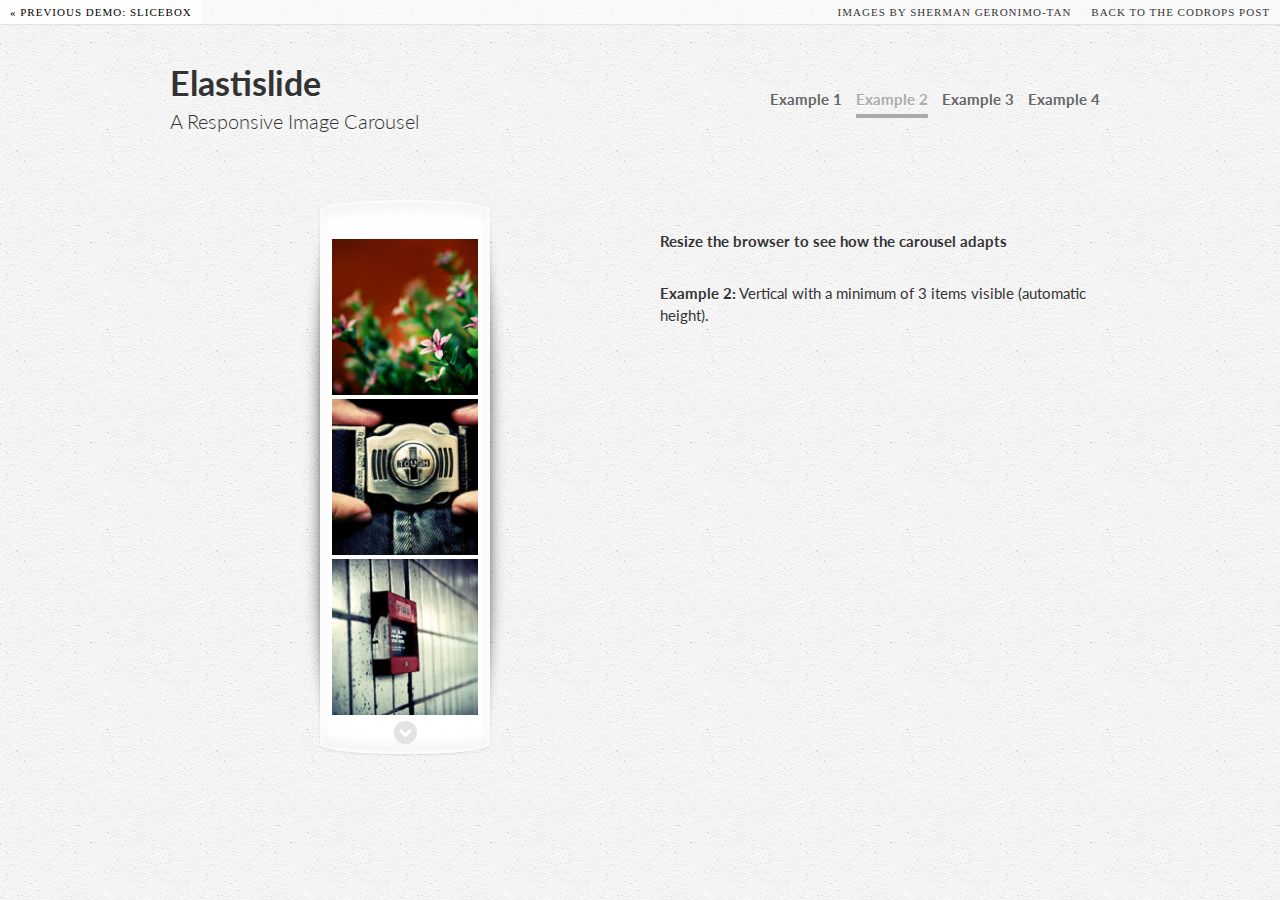
<file: lib/elastslide/index2.html>
<!DOCTYPE html>
	<!--[if lt IE 7]><html class="no-js lt-ie9 lt-ie8 lt-ie7"><![endif]-->
	<!--[if IE 7]><html class="no-js lt-ie9 lt-ie8"><![endif]-->
	<!--[if IE 8]><html class="no-js lt-ie9"><![endif]-->
	<!--[if gt IE 8]><!--><html class="no-js"><!--<![endif]-->
    <head>
        <title>Elastislide - A Responsive Image Carousel</title>
		<meta charset="UTF-8" />
		<meta http-equiv="X-UA-Compatible" content="IE=edge,chrome=1"> 
		<meta name="viewport" content="width=device-width, initial-scale=1.0, maximum-scale=1.0, user-scalable=no"> 
        <meta name="keywords" content="carousel, jquery, responsive, fluid, elastic, resize, thumbnail, slider" />
		<meta name="author" content="Codrops" />
		<link rel="shortcut icon" href="../favicon.ico"> 
        <link rel="stylesheet" type="text/css" href="css/demo.css" />
		<link rel="stylesheet" type="text/css" href="css/elastislide.css" />
		<link rel="stylesheet" type="text/css" href="css/custom.css" />
		<script src="js/modernizr.custom.17475.js"></script>
    </head>
    <body>
		<div class="container demo-2">
			<!-- Codrops top bar -->
            <div class="codrops-top clearfix">
               <a href="http://tympanus.net/Development/Slicebox/"><strong>&laquo; Previous Demo: </strong>Slicebox</a>
                <span class="right">
                	<a href="http://www.flickr.com/people/smanography/" target="_blank">Images by Sherman Geronimo-Tan</a>
					<a href="http://tympanus.net/codrops/?p=5677"><strong>back to the Codrops post</strong></a>
                </span>
            </div><!--/ Codrops top bar -->

            <div class="main clearfix">
				<header class="clearfix">	
					<h1>Elastislide <span>A Responsive Image Carousel</span></h1>
					<nav class="codrops-demos">
						<a href="index.html">Example 1</a>
						<a class="current-demo" href="index2.html">Example 2</a>
						<a href="index3.html">Example 3</a>
						<a href="index4.html">Example 4</a>
					</nav>
				</header>
				<div class="column">
					<!-- Elastislide Carousel -->
					<ul id="carousel" class="elastislide-list">
						<li><a href="#"><img src="images/small/4.jpg" alt="image04" /></a></li>
						<li><a href="#"><img src="images/small/5.jpg" alt="image05" /></a></li>
						<li><a href="#"><img src="images/small/6.jpg" alt="image06" /></a></li>
						<li><a href="#"><img src="images/small/7.jpg" alt="image07" /></a></li>
						<li><a href="#"><img src="images/small/11.jpg" alt="image11" /></a></li>
						<li><a href="#"><img src="images/small/12.jpg" alt="image12" /></a></li>
						<li><a href="#"><img src="images/small/13.jpg" alt="image13" /></a></li>
						<li><a href="#"><img src="images/small/14.jpg" alt="image14" /></a></li>
						<li><a href="#"><img src="images/small/15.jpg" alt="image15" /></a></li>
						<li><a href="#"><img src="images/small/16.jpg" alt="image16" /></a></li>
						<li><a href="#"><img src="images/small/17.jpg" alt="image17" /></a></li>
						<li><a href="#"><img src="images/small/18.jpg" alt="image18" /></a></li>
						<li><a href="#"><img src="images/small/19.jpg" alt="image19" /></a></li>
						<li><a href="#"><img src="images/small/20.jpg" alt="image20" /></a></li>
						<li><a href="#"><img src="images/small/1.jpg" alt="image01" /></a></li>
						<li><a href="#"><img src="images/small/2.jpg" alt="image02" /></a></li>
						<li><a href="#"><img src="images/small/3.jpg" alt="image03" /></a></li>
						<li><a href="#"><img src="images/small/8.jpg" alt="image08" /></a></li>
						<li><a href="#"><img src="images/small/9.jpg" alt="image09" /></a></li>
						<li><a href="#"><img src="images/small/10.jpg" alt="image10" /></a></li>
					</ul>
					<!-- End Elastislide Carousel -->
				</div>

				<div class="column">
					<p><strong>Resize the browser to see how the carousel adapts</strong></p>
					<p class="info"><strong>Example 2:</strong> Vertical with a minimum of 3 items visible (automatic height).</p>
				</div>

			</div>
		</div>
		<script type="text/javascript" src="http://ajax.googleapis.com/ajax/libs/jquery/1.8.2/jquery.min.js"></script>
		<script type="text/javascript" src="js/jquerypp.custom.js"></script>
		<script type="text/javascript" src="js/jquery.elastislide.js"></script>
		<script type="text/javascript">
			
			$( '#carousel' ).elastislide( {
				orientation : 'vertical'
			} );
			
		</script>
    </body>
</html>
</file>
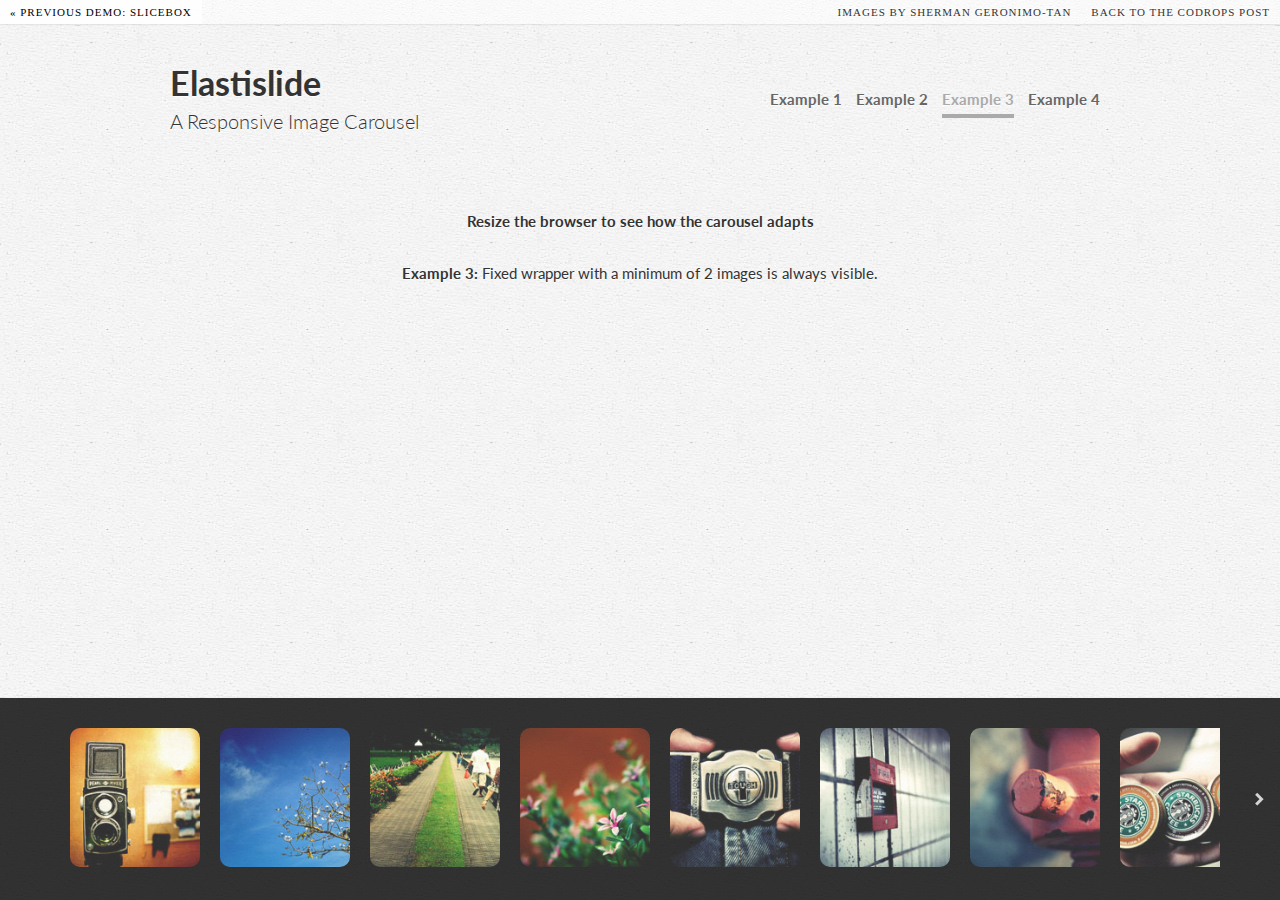
<file: lib/elastslide/index3.html>
<!DOCTYPE html>
	<!--[if lt IE 7]><html class="no-js lt-ie9 lt-ie8 lt-ie7"><![endif]-->
	<!--[if IE 7]><html class="no-js lt-ie9 lt-ie8"><![endif]-->
	<!--[if IE 8]><html class="no-js lt-ie9"><![endif]-->
	<!--[if gt IE 8]><!--><html class="no-js"><!--<![endif]-->
    <head>
        <title>Elastislide - A Responsive Image Carousel</title>
		<meta charset="UTF-8" />
		<meta http-equiv="X-UA-Compatible" content="IE=edge,chrome=1"> 
		<meta name="viewport" content="width=device-width, initial-scale=1.0, maximum-scale=1.0, user-scalable=no"> 
        <meta name="keywords" content="carousel, jquery, responsive, fluid, elastic, resize, thumbnail, slider" />
		<meta name="author" content="Codrops" />
		<link rel="shortcut icon" href="../favicon.ico"> 
        <link rel="stylesheet" type="text/css" href="css/demo.css" />
		<link rel="stylesheet" type="text/css" href="css/elastislide.css" />
		<link rel="stylesheet" type="text/css" href="css/custom.css" />
		<script src="js/modernizr.custom.17475.js"></script>
    </head>
    <body>
		<div class="container demo-3">
			<!-- Codrops top bar -->
            <div class="codrops-top clearfix">
               <a href="http://tympanus.net/Development/Slicebox/"><strong>&laquo; Previous Demo: </strong>Slicebox</a>
                <span class="right">
                	<a href="http://www.flickr.com/people/smanography/" target="_blank">Images by Sherman Geronimo-Tan</a>
					<a href="http://tympanus.net/codrops/?p=5677"><strong>back to the Codrops post</strong></a>
                </span>
            </div><!--/ Codrops top bar -->

            <div class="main">
				<header class="clearfix">	
					<h1>Elastislide <span>A Responsive Image Carousel</span></h1>
					<nav class="codrops-demos">
						<a href="index.html">Example 1</a>
						<a href="index2.html">Example 2</a>
						<a class="current-demo" href="index3.html">Example 3</a>
						<a href="index4.html">Example 4</a>
					</nav>
				</header>


				<div class="fixed-bar">
					<!-- Elastislide Carousel -->
					<ul id="carousel" class="elastislide-list">
						<li><a href="#"><img src="images/small/1.jpg" alt="image01" /></a></li>
						<li><a href="#"><img src="images/small/2.jpg" alt="image02" /></a></li>
						<li><a href="#"><img src="images/small/3.jpg" alt="image03" /></a></li>
						<li><a href="#"><img src="images/small/4.jpg" alt="image04" /></a></li>
						<li><a href="#"><img src="images/small/5.jpg" alt="image05" /></a></li>
						<li><a href="#"><img src="images/small/6.jpg" alt="image06" /></a></li>
						<li><a href="#"><img src="images/small/7.jpg" alt="image07" /></a></li>
						<li><a href="#"><img src="images/small/8.jpg" alt="image08" /></a></li>
						<li><a href="#"><img src="images/small/9.jpg" alt="image09" /></a></li>
						<li><a href="#"><img src="images/small/10.jpg" alt="image10" /></a></li>
						<li><a href="#"><img src="images/small/11.jpg" alt="image11" /></a></li>
						<li><a href="#"><img src="images/small/12.jpg" alt="image12" /></a></li>
						<li><a href="#"><img src="images/small/13.jpg" alt="image13" /></a></li>
						<li><a href="#"><img src="images/small/14.jpg" alt="image14" /></a></li>
						<li><a href="#"><img src="images/small/15.jpg" alt="image15" /></a></li>
						<li><a href="#"><img src="images/small/16.jpg" alt="image16" /></a></li>
						<li><a href="#"><img src="images/small/17.jpg" alt="image17" /></a></li>
						<li><a href="#"><img src="images/small/18.jpg" alt="image18" /></a></li>
						<li><a href="#"><img src="images/small/19.jpg" alt="image19" /></a></li>
						<li><a href="#"><img src="images/small/20.jpg" alt="image20" /></a></li>
					</ul>
					<!-- End Elastislide Carousel -->
				</div>

				<p><strong>Resize the browser to see how the carousel adapts</strong></p>

				<p class="info"><strong>Example 3:</strong> Fixed wrapper with a minimum of 2 images is always visible.</p>
			</div>
		</div>
		<script type="text/javascript" src="http://ajax.googleapis.com/ajax/libs/jquery/1.8.2/jquery.min.js"></script>
		<script type="text/javascript" src="js/jquerypp.custom.js"></script>
		<script type="text/javascript" src="js/jquery.elastislide.js"></script>
		<script type="text/javascript">
			
			$( '#carousel' ).elastislide( {
				minItems : 2
			} );
			
		</script>
    </body>
</html>
</file>
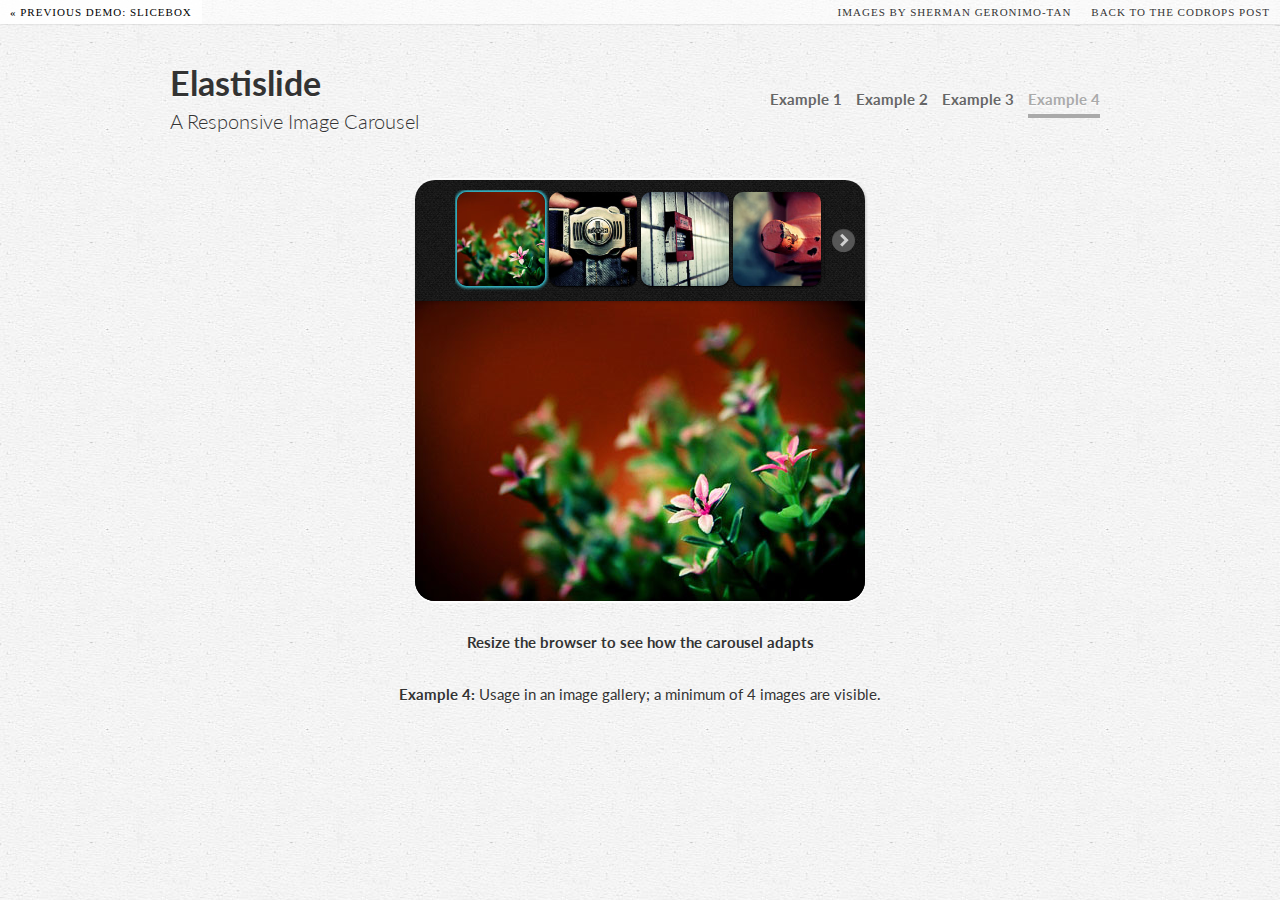
<file: lib/elastslide/index4.html>
<!DOCTYPE html>
	<!--[if lt IE 7]><html class="no-js lt-ie9 lt-ie8 lt-ie7"><![endif]-->
	<!--[if IE 7]><html class="no-js lt-ie9 lt-ie8"><![endif]-->
	<!--[if IE 8]><html class="no-js lt-ie9"><![endif]-->
	<!--[if gt IE 8]><!--><html class="no-js"><!--<![endif]-->
    <head>
        <title>Elastislide - A Responsive Image Carousel</title>
		<meta charset="UTF-8" />
		<meta http-equiv="X-UA-Compatible" content="IE=edge,chrome=1"> 
		<meta name="viewport" content="width=device-width, initial-scale=1.0, maximum-scale=1.0, user-scalable=no"> 
        <meta name="description" content="Elastislide - A Responsive Image Carousel" />
        <meta name="keywords" content="carousel, jquery, responsive, fluid, elastic, resize, thumbnail, slider" />
		<meta name="author" content="Codrops" />
		<link rel="shortcut icon" href="../favicon.ico"> 
        <link rel="stylesheet" type="text/css" href="css/demo.css" />
		<link rel="stylesheet" type="text/css" href="css/elastislide.css" />
		<link rel="stylesheet" type="text/css" href="css/custom.css" />
		<script src="js/modernizr.custom.17475.js"></script>
    </head>
    <body>
		<div class="container demo-4">
			<!-- Codrops top bar -->
            <div class="codrops-top clearfix">
               <a href="http://tympanus.net/Development/Slicebox/"><strong>&laquo; Previous Demo: </strong>Slicebox</a>
                <span class="right">
                	<a href="http://www.flickr.com/people/smanography/" target="_blank">Images by Sherman Geronimo-Tan</a>
					<a href="http://tympanus.net/codrops/?p=5677"><strong>back to the Codrops post</strong></a>
                </span>
            </div><!--/ Codrops top bar -->

            <div class="main">
				<header class="clearfix">	
					<h1>Elastislide <span>A Responsive Image Carousel</span></h1>
					<nav class="codrops-demos">
						<a href="index.html">Example 1</a>
						<a href="index2.html">Example 2</a>
						<a href="index3.html">Example 3</a>
						<a class="current-demo" href="index4.html">Example 4</a>
					</nav>
				</header>

				<div class="gallery">
					<!-- Elastislide Carousel -->
					<ul id="carousel" class="elastislide-list">
						<li data-preview="images/large/4.jpg"><a href="#"><img src="images/small/4.jpg" alt="image04" /></a></li>
						<li data-preview="images/large/5.jpg"><a href="#"><img src="images/small/5.jpg" alt="image05" /></a></li>
						<li data-preview="images/large/6.jpg"><a href="#"><img src="images/small/6.jpg" alt="image06" /></a></li>
						<li data-preview="images/large/7.jpg"><a href="#"><img src="images/small/7.jpg" alt="image07" /></a></li>
						<li data-preview="images/large/11.jpg"><a href="#"><img src="images/small/11.jpg" alt="image11" /></a></li>
						<li data-preview="images/large/12.jpg"><a href="#"><img src="images/small/12.jpg" alt="image12" /></a></li>
						<li data-preview="images/large/13.jpg"><a href="#"><img src="images/small/13.jpg" alt="image13" /></a></li>
						<li data-preview="images/large/14.jpg"><a href="#"><img src="images/small/14.jpg" alt="image14" /></a></li>
						<li data-preview="images/large/15.jpg"><a href="#"><img src="images/small/15.jpg" alt="image15" /></a></li>
						<li data-preview="images/large/16.jpg"><a href="#"><img src="images/small/16.jpg" alt="image16" /></a></li>
						<li data-preview="images/large/17.jpg"><a href="#"><img src="images/small/17.jpg" alt="image17" /></a></li>
						<li data-preview="images/large/18.jpg"><a href="#"><img src="images/small/18.jpg" alt="image18" /></a></li>
						<li data-preview="images/large/19.jpg"><a href="#"><img src="images/small/19.jpg" alt="image19" /></a></li>
						<li data-preview="images/large/20.jpg"><a href="#"><img src="images/small/20.jpg" alt="image20" /></a></li>
						<li data-preview="images/large/1.jpg"><a href="#"><img src="images/small/1.jpg" alt="image01" /></a></li>
						<li data-preview="images/large/2.jpg"><a href="#"><img src="images/small/2.jpg" alt="image02" /></a></li>
						<li data-preview="images/large/3.jpg"><a href="#"><img src="images/small/3.jpg" alt="image03" /></a></li>
						<li data-preview="images/large/8.jpg"><a href="#"><img src="images/small/8.jpg" alt="image08" /></a></li>
						<li data-preview="images/large/9.jpg"><a href="#"><img src="images/small/9.jpg" alt="image09" /></a></li>
						<li data-preview="images/large/10.jpg"><a href="#"><img src="images/small/10.jpg" alt="image10" /></a></li>
					</ul>
					<!-- End Elastislide Carousel -->

					<div class="image-preview">
						<img id="preview" src="images/large/4.jpg" />
					</div>
				</div>

				<p><strong>Resize the browser to see how the carousel adapts</strong></p>
				<p class="info"><strong>Example 4:</strong> Usage in an image gallery; a minimum of 4 images are visible.</p>

			</div>
		</div>
		<script type="text/javascript" src="http://ajax.googleapis.com/ajax/libs/jquery/1.8.2/jquery.min.js"></script>
		<script type="text/javascript" src="js/jquerypp.custom.js"></script>
		<script type="text/javascript" src="js/jquery.elastislide.js"></script>
		<script type="text/javascript">
			
			// example how to integrate with a previewer

			var current = 0,
				$preview = $( '#preview' ),
				$carouselEl = $( '#carousel' ),
				$carouselItems = $carouselEl.children(),
				carousel = $carouselEl.elastislide( {
					current : current,
					minItems : 4,
					onClick : function( el, pos, evt ) {

						changeImage( el, pos );
						evt.preventDefault();

					},
					onReady : function() {

						changeImage( $carouselItems.eq( current ), current );
						
					}
				} );

			function changeImage( el, pos ) {

				$preview.attr( 'src', el.data( 'preview' ) );
				$carouselItems.removeClass( 'current-img' );
				el.addClass( 'current-img' );
				carousel.setCurrent( pos );

			}

		</script>
    </body>
</html>
</file>
<file: lib/elastslide/css/demo.css>
/* General Demo Style */
@import url(http://fonts.googleapis.com/css?family=Lato:300,400,700);

html { height: 100%; }

*,
*:after,
*:before {
	-webkit-box-sizing: border-box;
	-moz-box-sizing: border-box;
	box-sizing: border-box;
	padding: 0;
	margin: 0;
}

/* Clearfix hack by Nicolas Gallagher: http://nicolasgallagher.com/micro-clearfix-hack/ */
.clearfix:before,
.clearfix:after {
    content: " "; /* 1 */
    display: table; /* 2 */
}

.clearfix:after {
    clear: both;
}

.clearfix {
    *zoom: 1;
}

body {
    font-family: 'Lato', Calibri, Arial, sans-serif;
    background: #ddd url(../images/bg.jpg) repeat top left;
    font-weight: 300;
    font-size: 15px;
    color: #333;
    -webkit-font-smoothing: antialiased;
    overflow-y: scroll;
    overflow-x: hidden;
    text-shadow: 0 1px 0 rgba(255,255,255,0.8);
}

a {
	color: #555;
	text-decoration: none;
}

.container {
	width: 100%;
	position: relative;
}

.clr {
	clear: both;
	float: none;
}

.main {
	width: 95%;
	max-width: 960px;
	padding: 0 10px;
	margin: 0 auto;
	position: relative;
}

.main > header {
	padding: 40px 0;
}

.main > header h1 {
	font-size: 34px;
	line-height: 38px;
	margin: 0;
	font-weight: 700;
	color: #333;
	float: left;
}

.main > header h1 span {
	display: block;
	font-size: 20px;
	font-weight: 300;
}

.main p {
	padding: 30px 0 0;
	text-align: center;
	font-weight: 400;
	line-height: 22px;
}

/* Header Style */
.codrops-top {
	line-height: 24px;
	font-size: 11px;
	background: #fff;
	background: rgba(255, 255, 255, 0.5);
	text-transform: uppercase;
	z-index: 9999;
	position: relative;
	font-family: Cambria, Georgia, serif;
	box-shadow: 1px 0px 2px rgba(0,0,0,0.2);
}

.codrops-top a {
	padding: 0px 10px;
	letter-spacing: 1px;
	color: #333;
	text-shadow: 0 -1px 0 #fff;
	display: inline-block;
}

.codrops-top a:hover {
	background: rgba(255,255,255,0.8);
	color: #000;
}

.codrops-top span.right {
	float: right;
}

.codrops-top span.right a {
	float: left;
	display: block;
}

/* Demo Buttons Style */
.codrops-demos {
	float: right;
	clear: none;
	padding-top: 10px;
}

.codrops-demos a {
    display: inline-block;
    margin: 10px 10px 10px 0;
    color: #666;
    font-weight: 700;
    line-height: 30px;
    border-bottom: 4px solid transparent;
}

.codrops-demos a:hover {
	color: #000;
	border-color: #000;
}

.codrops-demos a.current-demo,
.codrops-demos a.current-demo:hover {
	color: #aaa;
	border-color: #aaa;
}

.column {
	width: 50%;
	float: left;
	padding: 20px;
	min-height: 300px;
}

.column p {
	text-align: left;
}

.column-20 {
	width: 20%;
}

.column-80 {
	width: 80%;
}

.js .fixed-bar {
	position: fixed;
	width: 100%;
	left: 0;
	bottom: 0;
}

.js .gallery {
	width: 100%;
	max-width: 450px;
	margin: 0 auto;
	border-radius: 20px;
	position: relative;
	background: #000 url(../images/black_denim.png);
	box-shadow: 0 2px 1px rgba(255,255,255,0.9), 0 -2px 1px rgba(255,255,255,0.9);
}

.lt-ie8 .elastislide-list {
	display: none;
}

@media screen and (max-width: 690px) {
	.codrops-demos {
		float: left;
		clear: both;
	}
}
</file>
<file: lib/elastslide/css/elastislide.css>
/* Elastislide Style */

.elastislide-list {
	list-style-type: none;
	display: none;
}

.no-js .elastislide-list {
	display: block;
}

.elastislide-carousel ul li {
	min-width: 20px; /* minimum width of the image (min width + border) */
}

.elastislide-wrapper {
	position: relative;
	background-color: #fff;
	margin: 0 auto;
	min-height: 60px;
	box-shadow: 1px 1px 3px rgba(0,0,0,0.2);
}

.elastislide-wrapper.elastislide-loading {
	background-image: url(../images/loading.gif);
	background-repeat: no-repeat;
	background-position: center center;
}

.elastislide-horizontal {
	padding: 10px 40px;
}

.elastislide-vertical {
	padding: 40px 10px;
}

.elastislide-carousel {
	overflow: hidden;
	position: relative;
}

.elastislide-carousel ul {
	position: relative;
	display: block;
	list-style-type: none;
	padding: 0;
	margin: 0;
	-webkit-backface-visibility: hidden;
	-webkit-transform: translateX(0px);
	-moz-transform: translateX(0px);
	-ms-transform: translateX(0px);
	-o-transform: translateX(0px);
	transform: translateX(0px);
}

.elastislide-horizontal ul {
	white-space: nowrap;
}

.elastislide-carousel ul li {
	margin: 0;
	-webkit-backface-visibility: hidden;
}

.elastislide-horizontal ul li {
	height: 100%;
	display: inline-block;
}

.elastislide-vertical ul li {
	display: block;
}

.elastislide-carousel ul li a {
	display: inline-block;
	width: 100%;
}

.elastislide-carousel ul li a img {
	display: block;
	border: 2px solid white;
	max-width: 100%;
}

/* Navigation Arrows */

.elastislide-wrapper nav span {
	position: absolute;
	background: #ddd url(../images/nav.png) no-repeat 4px 3px;
	width: 23px;
	height: 23px;
	border-radius: 50%;
	text-indent: -9000px;
	cursor: pointer;
	opacity: 0.8;
}

.elastislide-wrapper nav span:hover {
	opacity: 1.0
}

.elastislide-horizontal nav span {
	top: 50%;
	left: 10px;
	margin-top: -11px;
}

.elastislide-vertical nav span {
	top: 10px;
	left: 50%;
	margin-left: -11px;
	background-position: -17px 5px;
}

.elastislide-horizontal nav span.elastislide-next {
	right: 10px;
	left: auto;
	background-position: 4px -17px;
}

.elastislide-vertical nav span.elastislide-next {
	bottom: 10px;
	top: auto;
	background-position: -17px -18px;
}
</file>
<file: lib/elastslide/css/custom.css>
/* Custom Elastislide Styling */

.demo-1 .elastislide-horizontal {
	padding: 10px 37px;
	border-radius: 10px/90px;
	box-shadow: 
		0 1px 3px rgba(0, 0, 0, 0.1), 
		inset -2px 0 3px 2px rgba(255, 255, 255, 0.6), 
		inset 2px 0 3px 2px rgba(255, 255, 255, 0.6), 
		inset -10px 0 10px 1px rgba(155, 155, 155, 0.1), 
		inset 10px 0 10px 1px rgba(155, 155, 155, 0.1);
}

.demo-1 .elastislide-wrapper:before,
.demo-1 .elastislide-wrapper:after{
	content: '';
	position: absolute;
	z-index: -2;
	bottom: 15px;
	left:  20px;
	width: 50%;
	height: 20%;
	border-radius: 10px/90px;
	box-shadow: 0 15px 10px rgba(0,0,0,0.7);
	-webkit-transform: rotate(-3deg);
	-moz-transform: rotate(-3deg);
	-ms-transform: rotate(-3deg);
	-o-transform: rotate(-3deg);
	transform: rotate(-3deg);
}

.demo-1 .elastislide-wrapper:after {
	right: 20px;
	left: auto;
	-webkit-transform: rotate(3deg);
	-moz-transform: rotate(3deg);
	-ms-transform: rotate(3deg);
	-o-transform: rotate(3deg);
	transform: rotate(3deg);
}

.demo-2 .elastislide-vertical {
	max-width: 170px;
	padding: 37px 10px;
	border-radius: 90px/10px;
	box-shadow: 
		0 1px 3px rgba(0, 0, 0, 0.1), 
		inset -2px 0 3px 2px rgba(255, 255, 255, 0.6), 
		inset 2px 0 3px 2px rgba(255, 255, 255, 0.6), 
		inset 0 -10px 10px 1px rgba(155, 155, 155, 0.1), 
		inset 0 10px 10px 1px rgba(155, 155, 155, 0.1);
}

.demo-2 .elastislide-vertical:before {
	top: 30px;
	bottom: 30px;
	left: 0;
	right: 0;
	content: " ";
	position: absolute;
	z-index: -2;
	box-shadow: 0 0 15px rgba(0,0,0,0.6);
	border-radius: 20px/160px;
}

.demo-2 .elastislide-vertical:after {
	content: " ";
	position: absolute;
	z-index: -2;
}

.demo-3 .elastislide-horizontal {
	background-color: #000;
	padding: 30px 60px;
}

.no-touch .demo-3 .elastislide-horizontal {
	opacity: 0.8;
	-webkit-transition: opacity 0.3s ease-in-out;
	-moz-transition: opacity 0.3s ease-in-out;
	-ms-transition: opacity 0.3s ease-in-out;
	-o-transition: opacity 0.3s ease-in-out;
	transition: opacity 0.3s ease-in-out;
}

.no-touch .demo-3 .elastislide-horizontal:hover {
	opacity: 1;
}

.demo-3 .elastislide-wrapper nav span {
	background-color: #000;
}

.demo-3 .elastislide-carousel ul li a{
	padding: 0 10px;
}

.demo-3 .elastislide-carousel ul li a img {
	border-radius: 10px;
	border: none;
}

.demo-4 .elastislide-horizontal {
	background-color: transparent;
	border-radius: 20px 20px 0 0;
}

.demo-3 .elastislide-horizontal.elastislide-loading,
.demo-4 .elastislide-horizontal.elastislide-loading {
	background-image: url(../images/loading_dark.gif);
}

.demo-4 .elastislide-carousel ul li a{
	padding: 2px;
}

.demo-4 .elastislide-carousel ul li a img {
	border-radius: 10px;
	border: none;
	box-shadow: 0 1px 2px #000;
}

.demo-4 .elastislide-wrapper nav span {
	background-color: #666;
	box-shadow: inset 0 1px 1px rgba(0,0,0,0.2);
}

.demo-4 .image-preview img {
	border-radius: 0 0 20px 20px;
	max-width: 100%;
	display: block;
}

.demo-4 .elastislide-carousel ul li.current-img a img {
	box-shadow: 0 0 3px 2px rgba(62,235,255,0.8);
}

@media screen and (max-width: 460px) {
	.demo-3 .elastislide-horizontal {
		padding: 10px 40px;
	}
}
</file>
